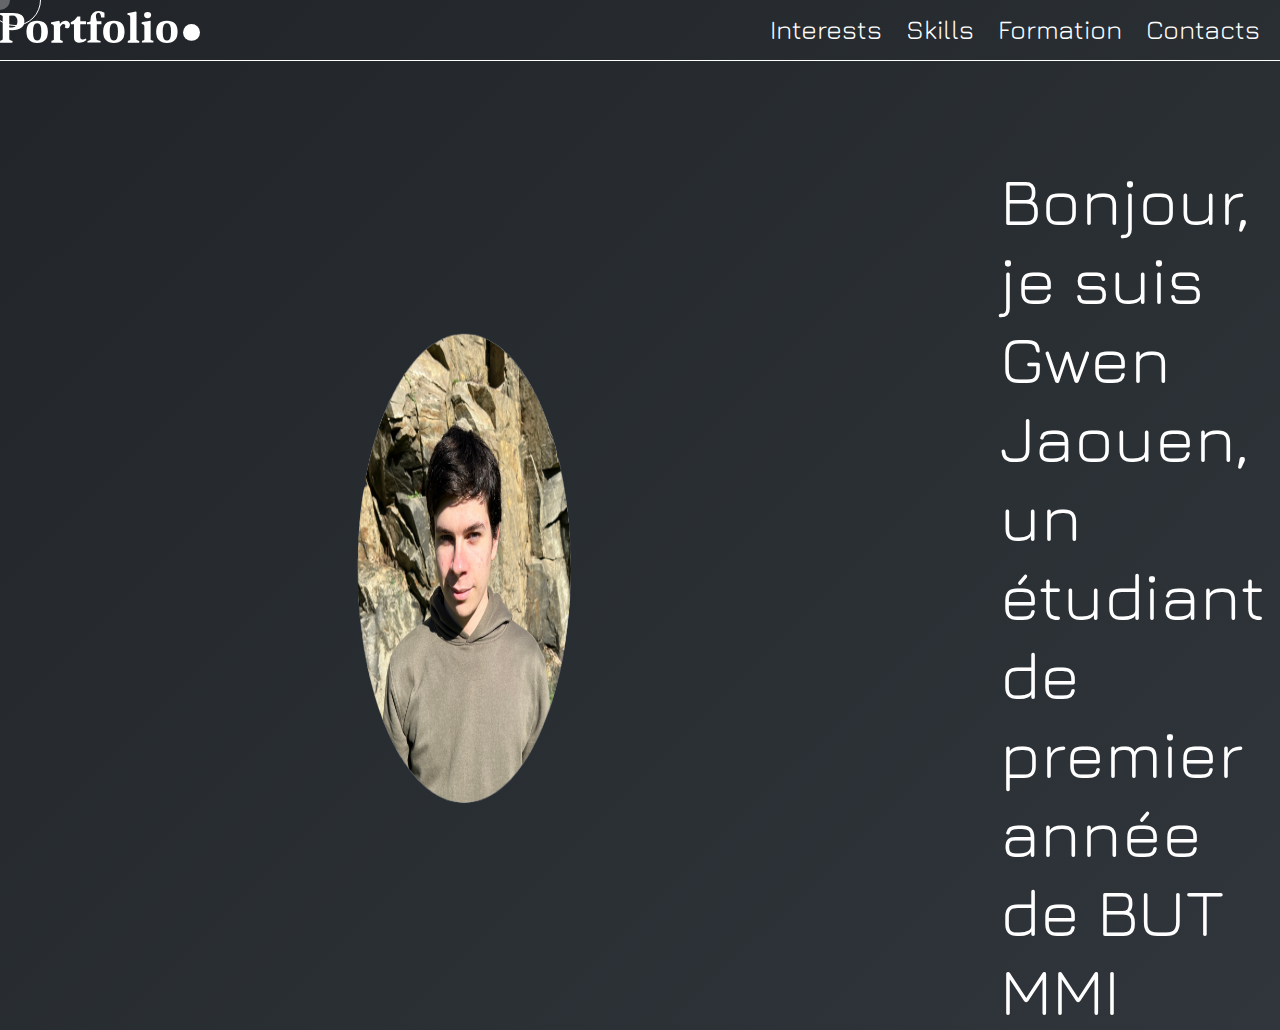
<file: index.html>
<!DOCTYPE html>
<html lang="en">
<head>
    <meta charset="UTF-8">
    <meta http-equiv="X-UA-Compatible" content="IE=edge">
    <meta name="viewport" content="width=device-width, initial-scale=1.0">
    <title>Accueil</title>
    <link rel="stylesheet" href="Style.css"/>
    <link rel="preconnect" href="https://fonts.googleapis.com">
    <link rel="preconnect" href="https://fonts.gstatic.com" crossorigin>
    <link href="https://fonts.googleapis.com/css2?family=Jura:wght@300&family=Press+Start+2P&family=Ruda&display=swap" rel="stylesheet">
</head>
<body>
    
    <div class="cursor"></div>
    <div class="cursor2"></div>

    <script>
        var cursor = document.querySelector('.cursor');
var cursorinner = document.querySelector('.cursor2');
var a = document.querySelectorAll('a');

document.addEventListener('mousemove', function(e){
  var x = e.clientX;
  var y = e.clientY;
  cursor.style.transform = `translate3d(calc(${e.clientX}px - 50%), calc(${e.clientY}px - 50%), 0)`
});

document.addEventListener('mousemove', function(e){
  var x = e.clientX;
  var y = e.clientY;
  cursorinner.style.left = x + 'px';
  cursorinner.style.top = y + 'px';
});

document.addEventListener('mousedown', function(){
  cursor.classList.add('click');
  cursorinner.classList.add('cursorinnerhover')
});

document.addEventListener('mouseup', function(){
  cursor.classList.remove('click')
  cursorinner.classList.remove('cursorinnerhover')
});

a.forEach(item => {
  item.addEventListener('mouseover', () => {
    cursor.classList.add('hover');
  });
  item.addEventListener('mouseleave', () => {
    cursor.classList.remove('hover');
  });
})
    </script>

    <div class="d-flex flex-column justify-content-center w-100 h-100"> <!-- animation pour le background-->

       
                
        </div>
    </div>
    </div>
    <div class="barre">
        <a href="index.html"><img class="logo" src="portfolio.svg"/></a>
        <ul>
            <li><a href="Hobbies.html">Interests</a></li>
            <li><a href="Skills.html">Skills</a></li>
            <li><a href="Formation.html">Formation</a></li>
            <li><a href="contact.html">Contacts</a></li>
        </ul>
    </div>
    <div class="centre">
        <img class="portrait" src="Autoportrait.png"/>
        <p class="decriptif">
          Bonjour, je suis Gwen Jaouen, un étudiant de premier année de BUT MMI
        </p>
    </div>
    
</body>
</html>
</file>
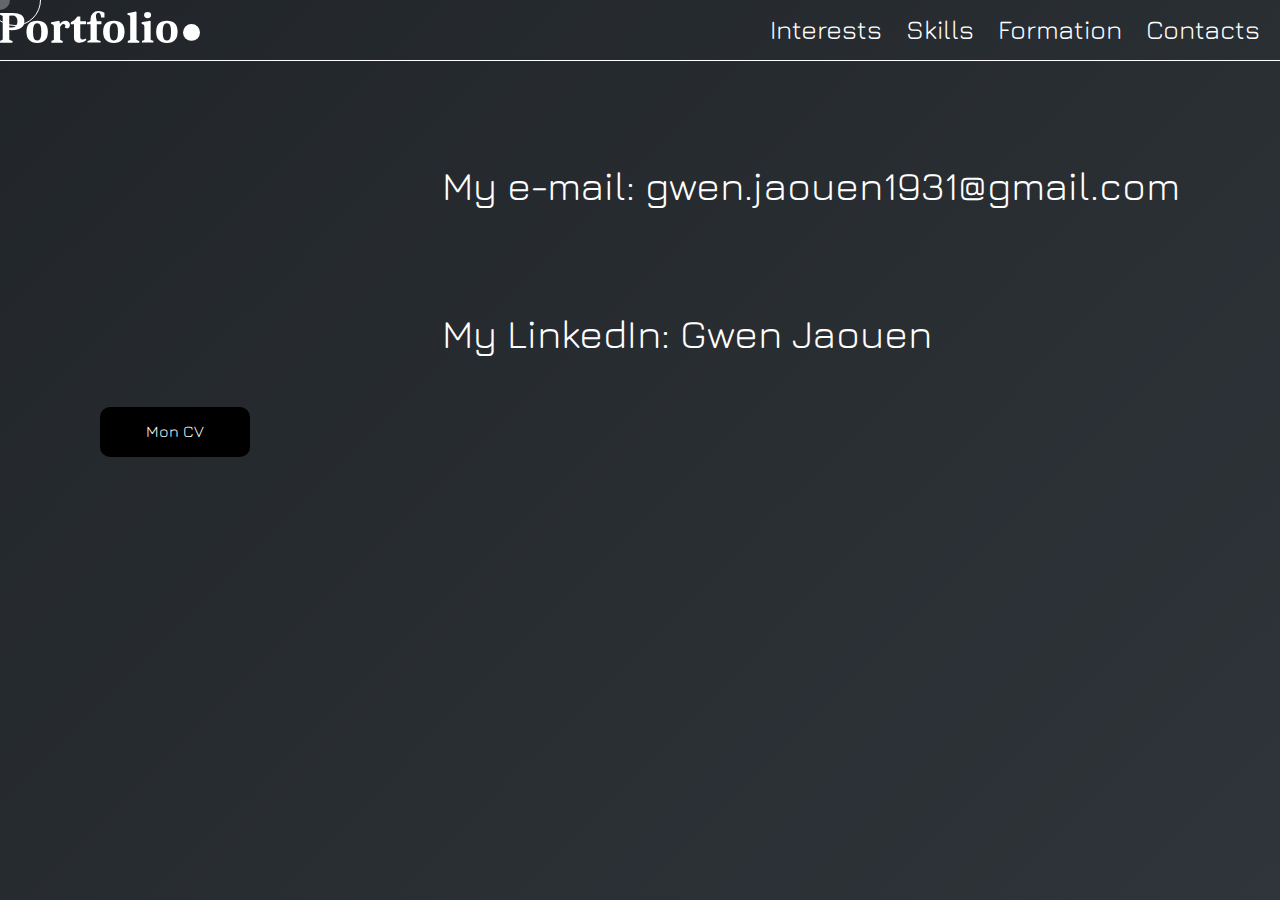
<file: contact.html>
<!DOCTYPE html>
<html lang="en">
<head>
    <meta charset="UTF-8">
    <meta http-equiv="X-UA-Compatible" content="IE=edge">
    <meta name="viewport" content="width=device-width, initial-scale=1.0">
    <title>Contacts</title>
    <link rel="stylesheet" href="StyleContact.css"/>
    <link rel="preconnect" href="https://fonts.googleapis.com">
    <link rel="preconnect" href="https://fonts.gstatic.com" crossorigin>
    <link href="https://fonts.googleapis.com/css2?family=Jura:wght@300&family=Press+Start+2P&family=Ruda&display=swap" rel="stylesheet">
</head>
<body>
    <div class="cursor"></div>
    <div class="cursor2"></div>

    <script>
        var cursor = document.querySelector('.cursor');
var cursorinner = document.querySelector('.cursor2');
var a = document.querySelectorAll('a');

document.addEventListener('mousemove', function(e){
  var x = e.clientX;
  var y = e.clientY;
  cursor.style.transform = `translate3d(calc(${e.clientX}px - 50%), calc(${e.clientY}px - 50%), 0)`
});

document.addEventListener('mousemove', function(e){
  var x = e.clientX;
  var y = e.clientY;
  cursorinner.style.left = x + 'px';
  cursorinner.style.top = y + 'px';
});

document.addEventListener('mousedown', function(){
  cursor.classList.add('click');
  cursorinner.classList.add('cursorinnerhover')
});

document.addEventListener('mouseup', function(){
  cursor.classList.remove('click')
  cursorinner.classList.remove('cursorinnerhover')
});

a.forEach(item => {
  item.addEventListener('mouseover', () => {
    cursor.classList.add('hover');
  });
  item.addEventListener('mouseleave', () => {
    cursor.classList.remove('hover');
  });
})
    </script>
    <div class="d-flex flex-column justify-content-center w-100 h-100"> <!-- animation pour le background-->       
    </div>
</div>
</div>
  <div class="barre"> 
    <a href="index.html"><img class="logo" src="portfolio.svg"/></a>
    <ul>
      <li><a href="Hobbies.html">Interests</a></li>
      <li><a href="Skills.html">Skills</a></li>
      <li><a href="Formation.html">Formation</a></li>
      <li><a href="contact.html">Contacts</a></li>
    </ul>
  </div>
  <div class="row">
    <div class="cv">
      <a class="noir" href="Gwen CV.pdf" download>Mon CV</a>
    </div>
    
    <div class="column">
      <p>My e-mail: gwen.jaouen1931@gmail.com</p>
      <p>My LinkedIn: Gwen Jaouen</p>
    </div>
  </div>

</body>
</html>
</file>
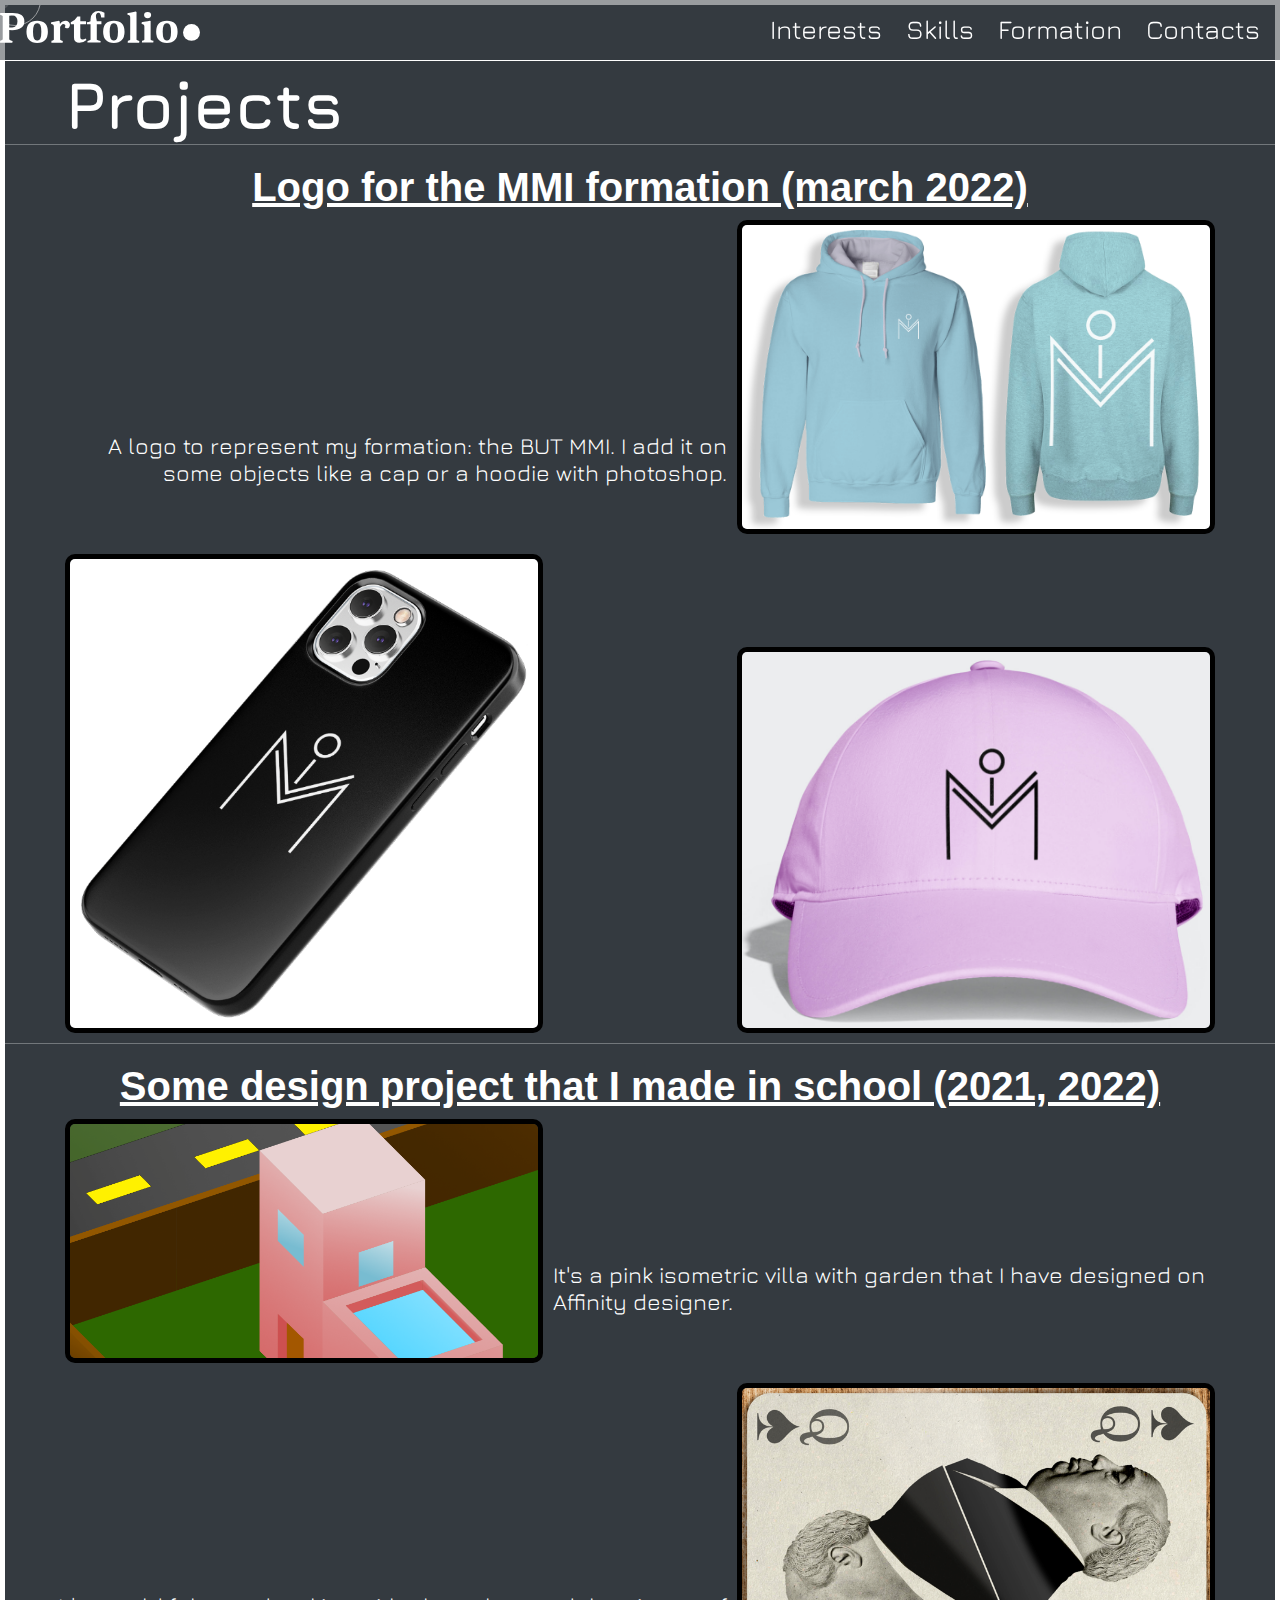
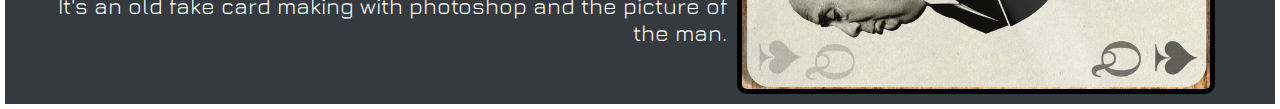
<file: design.html>
<!DOCTYPE html>
<html lang="en">
<head>
    <meta charset="UTF-8">
    <meta http-equiv="X-UA-Compatible" content="IE=edge">
    <meta name="viewport" content="width=device-width, initial-scale=1.0">
    <link rel="stylesheet" href="StyleDesign.css">
    <title>Projets</title>
    <link rel="stylesheet" href="StyleDesign.css"/>
    <link rel="preconnect" href="https://fonts.googleapis.com">
    <link rel="preconnect" href="https://fonts.gstatic.com" crossorigin>
    <link href="https://fonts.googleapis.com/css2?family=Jura:wght@300&family=Press+Start+2P&family=Ruda&display=swap" rel="stylesheet">
</head>
<body>
    <div class="cursor"></div>
    <div class="cursor2"></div>

    <script>
        var cursor = document.querySelector('.cursor');
var cursorinner = document.querySelector('.cursor2');
var a = document.querySelectorAll('a');

document.addEventListener('mousemove', function(e){
  var x = e.clientX;
  var y = e.clientY;
  cursor.style.transform = `translate3d(calc(${e.clientX}px - 50%), calc(${e.clientY}px - 50%), 0)`
});

document.addEventListener('mousemove', function(e){
  var x = e.clientX;
  var y = e.clientY;
  cursorinner.style.left = x + 'px';
  cursorinner.style.top = y + 'px';
});

document.addEventListener('mousedown', function(){
  cursor.classList.add('click');
  cursorinner.classList.add('cursorinnerhover')
});

document.addEventListener('mouseup', function(){
  cursor.classList.remove('click')
  cursorinner.classList.remove('cursorinnerhover')
});

a.forEach(item => {
  item.addEventListener('mouseover', () => {
    cursor.classList.add('hover');
  });
  item.addEventListener('mouseleave', () => {
    cursor.classList.remove('hover');
  });
})
    </script>
    <div class="d-flex flex-column justify-content-center w-100 h-100"> <!-- animation pour le background-->

       
                
    </div>
</div>
</div>
    <div class="barre">
        <a href="index.html"><img class="logo" src="portfolio.svg"/></a>
        <ul>
            <li><a href="Hobbies.html">Interests</a></li>
            <li><a href="Skills.html">Skills</a></li>
            <li><a href="Formation.html">Formation</a></li>
            <li><a href="contact.html">Contacts</a></li>
        </ul>
    </div>

    <div class="content">
        <div class="titre">
          <h1>Projects</h1>
        </div>

        <h2>Logo for the MMI formation (march 2022)</h2>
        <div class="rowR">
            <p>A logo to represent my formation: the BUT MMI. I add it on some objects like a cap or a hoodie with photoshop.</p>
            <img class="pages" src="hoodie.png" alt="">
        </div>
        <div class="rowR">
            <img class="pages" src="coque.png" alt="">
          <img class="pages" src="casquette.png" alt="">
        </div>

        <h2>Some design project that I made in school (2021, 2022)</h2>
        <div class="rowL">
          <img class="pages" src="iso.png" alt="">
          <p>It's a pink isometric villa with garden that I have designed on Affinity designer.</p>
        </div>
        <div class="rowR">
          <p>It's an old fake card making with photoshop and the picture of the man.</p>
          <img class="pages" src="dameDeCoeur.png" alt="">
        </div>
        
    
</body>
</html>
</file>
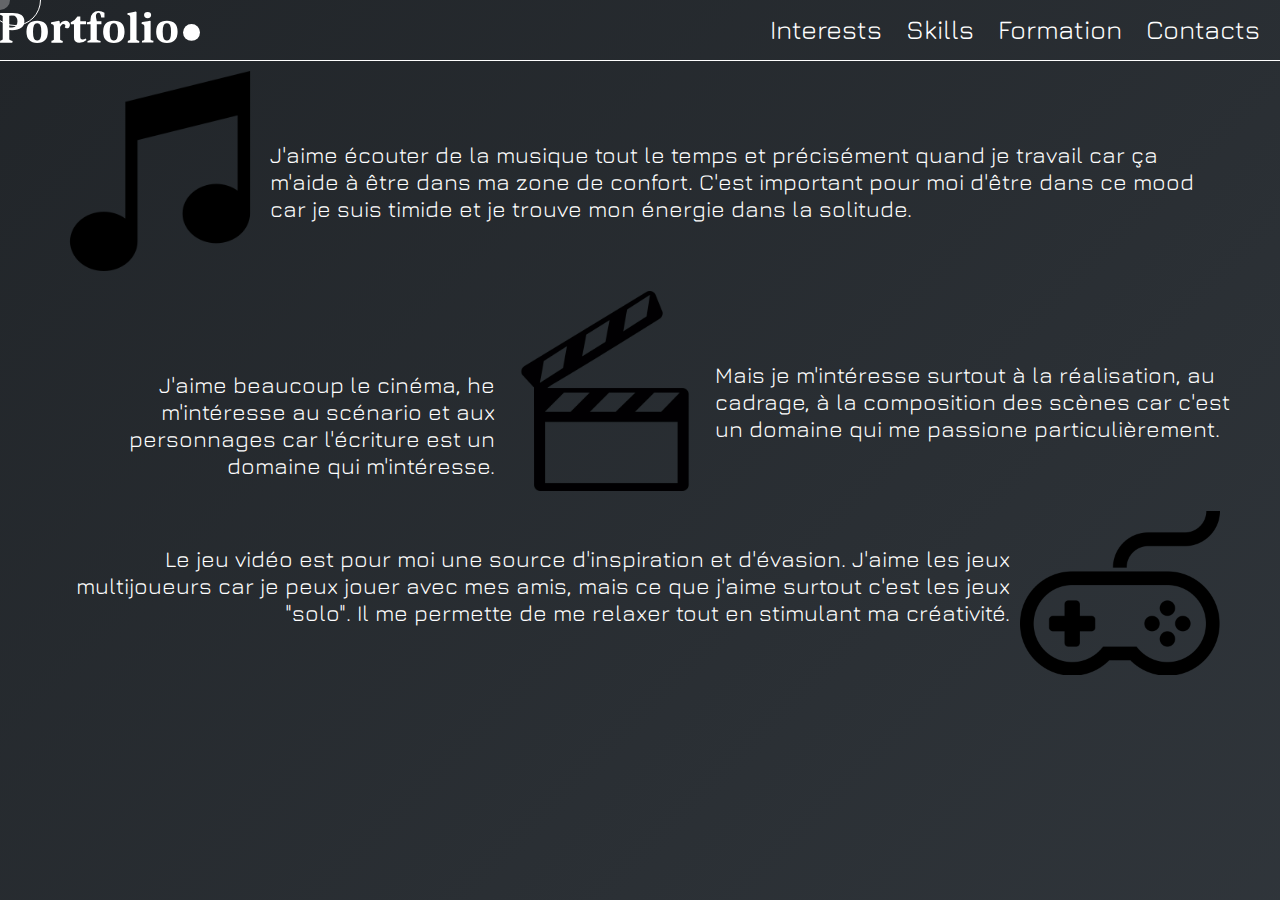
<file: Hobbies.html>
<!DOCTYPE html>
<html lang="en">
<head>
    <meta charset="UTF-8">
    <meta http-equiv="X-UA-Compatible" content="IE=edge">
    <meta name="viewport" content="width=device-width, initial-scale=1.0">
    <title>Interests</title>
    <link rel="stylesheet" href="StyleHobbies.css"/>
    <link rel="preconnect" href="https://fonts.googleapis.com">
    <link rel="preconnect" href="https://fonts.gstatic.com" crossorigin>
    <link href="https://fonts.googleapis.com/css2?family=Jura:wght@300&family=Press+Start+2P&family=Ruda&display=swap" rel="stylesheet">
</head>
<body>
    <div class="cursor"></div>
    <div class="cursor2"></div>

    <script>
        var cursor = document.querySelector('.cursor');
var cursorinner = document.querySelector('.cursor2');
var a = document.querySelectorAll('a');

document.addEventListener('mousemove', function(e){
  var x = e.clientX;
  var y = e.clientY;
  cursor.style.transform = `translate3d(calc(${e.clientX}px - 50%), calc(${e.clientY}px - 50%), 0)`
});

document.addEventListener('mousemove', function(e){
  var x = e.clientX;
  var y = e.clientY;
  cursorinner.style.left = x + 'px';
  cursorinner.style.top = y + 'px';
});

document.addEventListener('mousedown', function(){
  cursor.classList.add('click');
  cursorinner.classList.add('cursorinnerhover')
});

document.addEventListener('mouseup', function(){
  cursor.classList.remove('click')
  cursorinner.classList.remove('cursorinnerhover')
});

a.forEach(item => {
  item.addEventListener('mouseover', () => {
    cursor.classList.add('hover');
  });
  item.addEventListener('mouseleave', () => {
    cursor.classList.remove('hover');
  });
})
    </script>
    <div class="d-flex flex-column justify-content-center w-100 h-100"> <!-- animation pour le background-->

       
                
    </div>
</div>
</div>
    <div class="barre">
      <a href="index.html"><img class="logo" src="portfolio.svg"/></a>
      <ul>
        <li><a href="Hobbies.html">Interests</a></li>
        <li><a href="Skills.html">Skills</a></li>
        <li><a href="Formation.html">Formation</a></li>
        <li><a href="contact.html">Contacts</a></li>
      </ul>
    </div>
    <div class="content">
      <div class="rowL">
        <img class="pages" src="musique.png" alt="">
        <p>J'aime écouter de la musique tout le temps et précisément quand je travail car ça m'aide à être dans ma zone de confort. C'est important pour moi 
           d'être dans ce mood car je suis timide et je trouve mon énergie dans la solitude.</p>
      </div>

      <div class="rowL">
        <div class="gauche">
          <p>J'aime beaucoup le cinéma, he m'intéresse au scénario et aux personnages car l'écriture est un domaine qui m'intéresse.</p>
        </div>
        <img class="pages" src="film.png" alt="">
        <p >Mais je m'intéresse surtout à la réalisation, au cadrage, à la composition des scènes car c'est un domaine qui me passione particulièrement.</p>
      </div>

      <div class="rowR">
        <p>Le jeu vidéo est pour moi une source d'inspiration et d'évasion. J'aime les jeux multijoueurs car je peux jouer avec mes amis, mais ce que j'aime surtout c'est les jeux "solo". Il me permette de me relaxer tout en stimulant ma créativité.</p>
        <img class="pages" src="game.png" alt="">
      </div>
    </div>
</body>
</html>
</file>
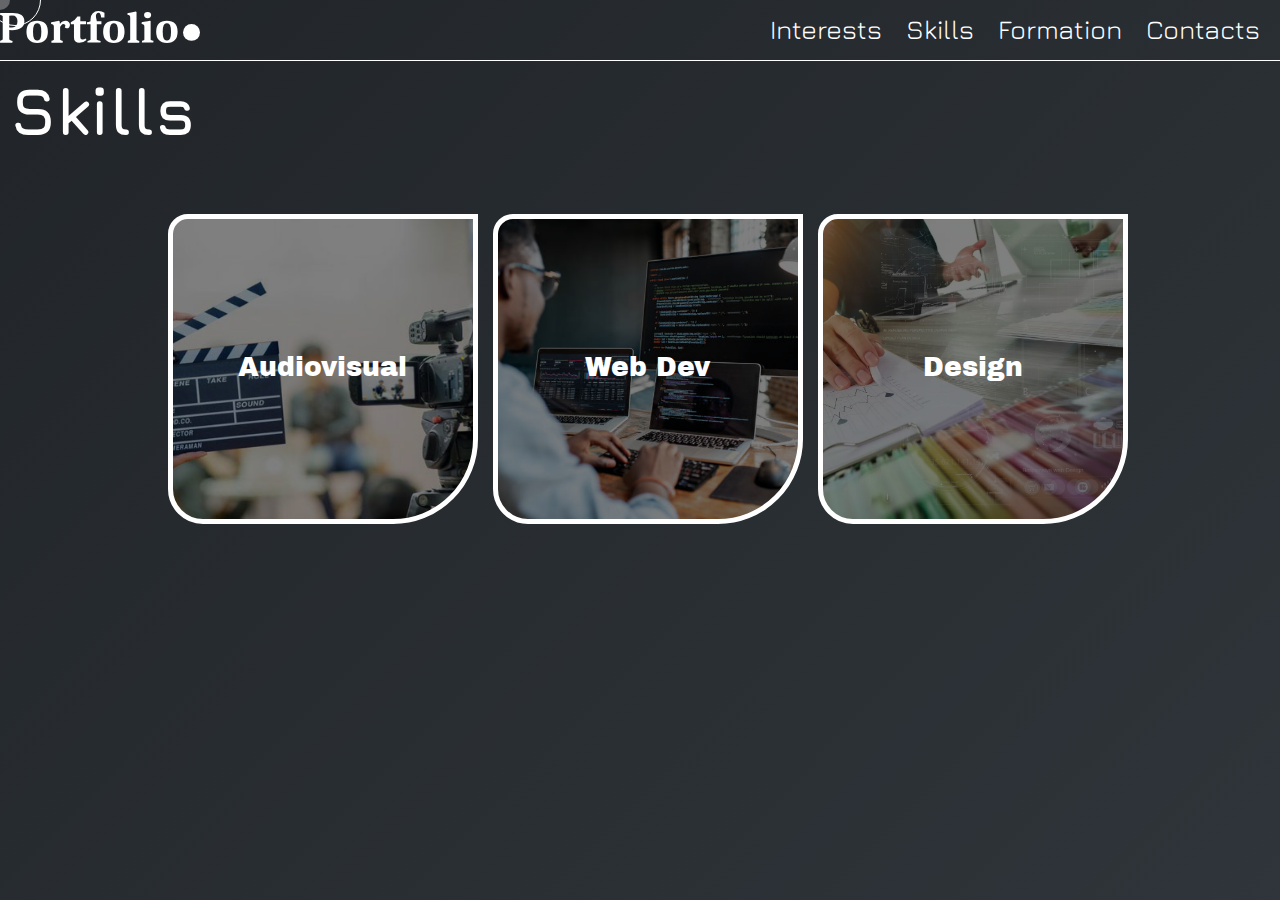
<file: Skills.html>
<!DOCTYPE html>
<html lang="en">
<head>
    <meta charset="UTF-8">
    <meta http-equiv="X-UA-Compatible" content="IE=edge">
    <meta name="viewport" content="width=device-width, initial-scale=1.0">
    <title>Skills</title>
    <link rel="stylesheet" href="StyleSkills.css"/>
    <link rel="preconnect" href="https://fonts.googleapis.com">
    <link rel="preconnect" href="https://fonts.gstatic.com" crossorigin>
    <link href="https://fonts.googleapis.com/css2?family=Jura:wght@300&family=Press+Start+2P&family=Ruda&display=swap" rel="stylesheet">
    <link rel="preconnect" href="https://fonts.googleapis.com">
    <link rel="preconnect" href="https://fonts.gstatic.com" crossorigin>
    <link href="https://fonts.googleapis.com/css2?family=Archivo+Black&family=Jura:wght@300&family=Press+Start+2P&family=Ruda&display=swap" rel="stylesheet">
</head>
<body>
  <div class="overlay"></div>
    <div class="cursor"></div>
    <div class="cursor2"></div>

    <script>
        var cursor = document.querySelector('.cursor');
var cursorinner = document.querySelector('.cursor2');
var a = document.querySelectorAll('a');

document.addEventListener('mousemove', function(e){
  var x = e.clientX;
  var y = e.clientY;
  cursor.style.transform = `translate3d(calc(${e.clientX}px - 50%), calc(${e.clientY}px - 50%), 0)`
});

document.addEventListener('mousemove', function(e){
  var x = e.clientX;
  var y = e.clientY;
  cursorinner.style.left = x + 'px';
  cursorinner.style.top = y + 'px';
});

document.addEventListener('mousedown', function(){
  cursor.classList.add('click');
  cursorinner.classList.add('cursorinnerhover')
});

document.addEventListener('mouseup', function(){
  cursor.classList.remove('click')
  cursorinner.classList.remove('cursorinnerhover')
});

a.forEach(item => {
  item.addEventListener('mouseover', () => {
    cursor.classList.add('hover');
  });
  item.addEventListener('mouseleave', () => {
    cursor.classList.remove('hover');
  });
})
    </script>
    <div class="d-flex flex-column justify-content-center w-100 h-100"> <!-- animation pour le background-->

       
                
    </div>
</div>
</div>
    <div class="barre">
        <a href="index.html"><img class="logo" src="portfolio.svg"/></a>
        <ul>
            <li><a href="Hobbies.html">Interests</a></li>
            <li><a href="Skills.html">Skills</a></li>
            <li><a href="Formation.html">Formation</a></li>
            <li><a href="contact.html">Contacts</a></li>
        </ul>
    </div>
    <div class="titre">
        <h1>Skills</h1>
    </div>
    
    <div class="cartes">
        <div class="Audiovisuel">
          <a href="Audiovisual.html"><p>Audiovisual</p></a> 
        </div>
        
        <div class="DevWeb">
            <a href="Webdev.html"><p>Web Dev</p></a>
        </div>
        <div class="Design">
            <a href="design.html"><p>Design</p></a>
        </div>
    </div>
    <script>
      const overlay = document.querySelector('.overlay');
      document.querySelector(".Audiovisuel").addEventListener("mouseenter", function(){
        overlay.style.background = "#6C757D";
        overlay.style.opacity = 1;
      });
      document.querySelector(".Audiovisuel").addEventListener("mouseleave", function(){
        overlay.style.opacity = 0;
      });

      
      document.querySelector(".DevWeb").addEventListener("mouseenter", function(){
        overlay.style.background = "#212529";
        overlay.style.opacity = 1;
      });
      document.querySelector(".DevWeb").addEventListener("mouseleave", function(){
        overlay.style.opacity = 0;
      });

      document.querySelector(".Design").addEventListener("mouseenter", function(){
        overlay.style.background = "#343A40";
        overlay.style.opacity = 1;
      });
      document.querySelector(".Design").addEventListener("mouseleave", function(){
        overlay.style.opacity = 0;
      });
  </script>
</body>
</html>
</file>
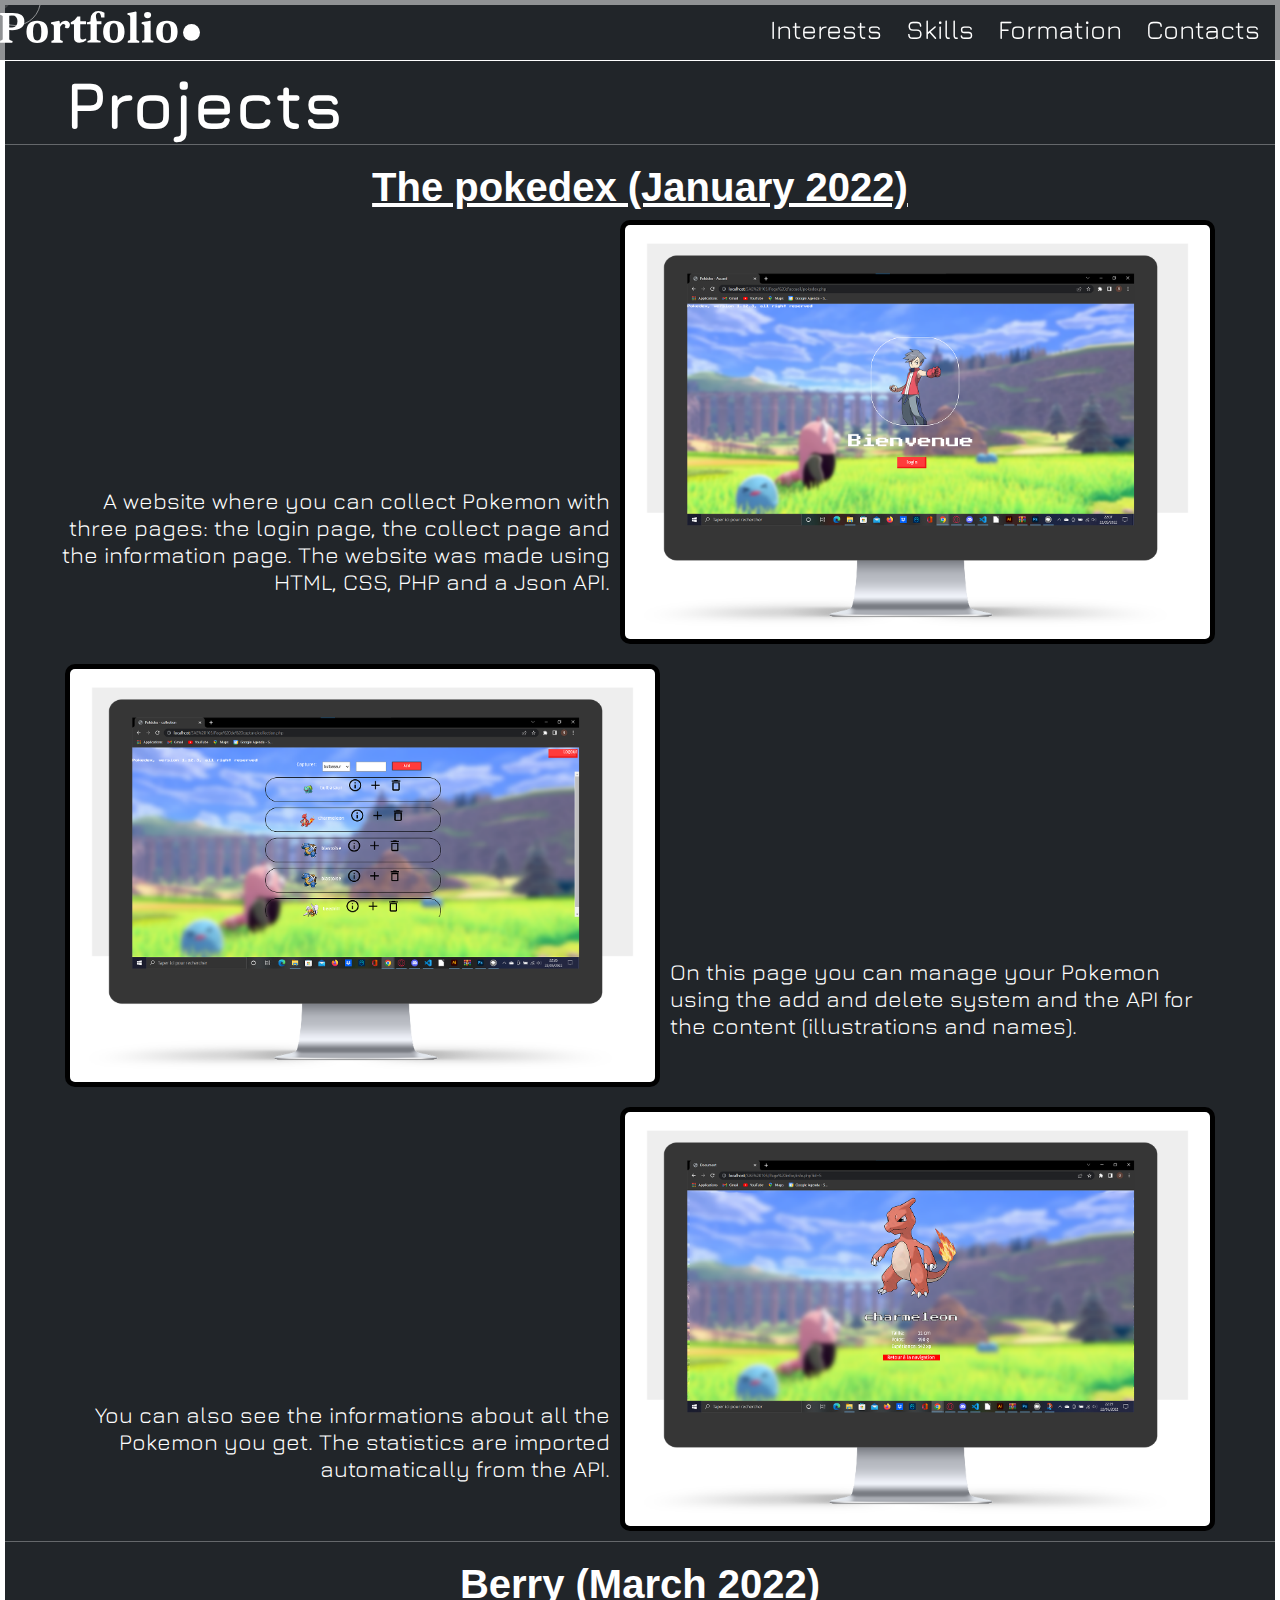
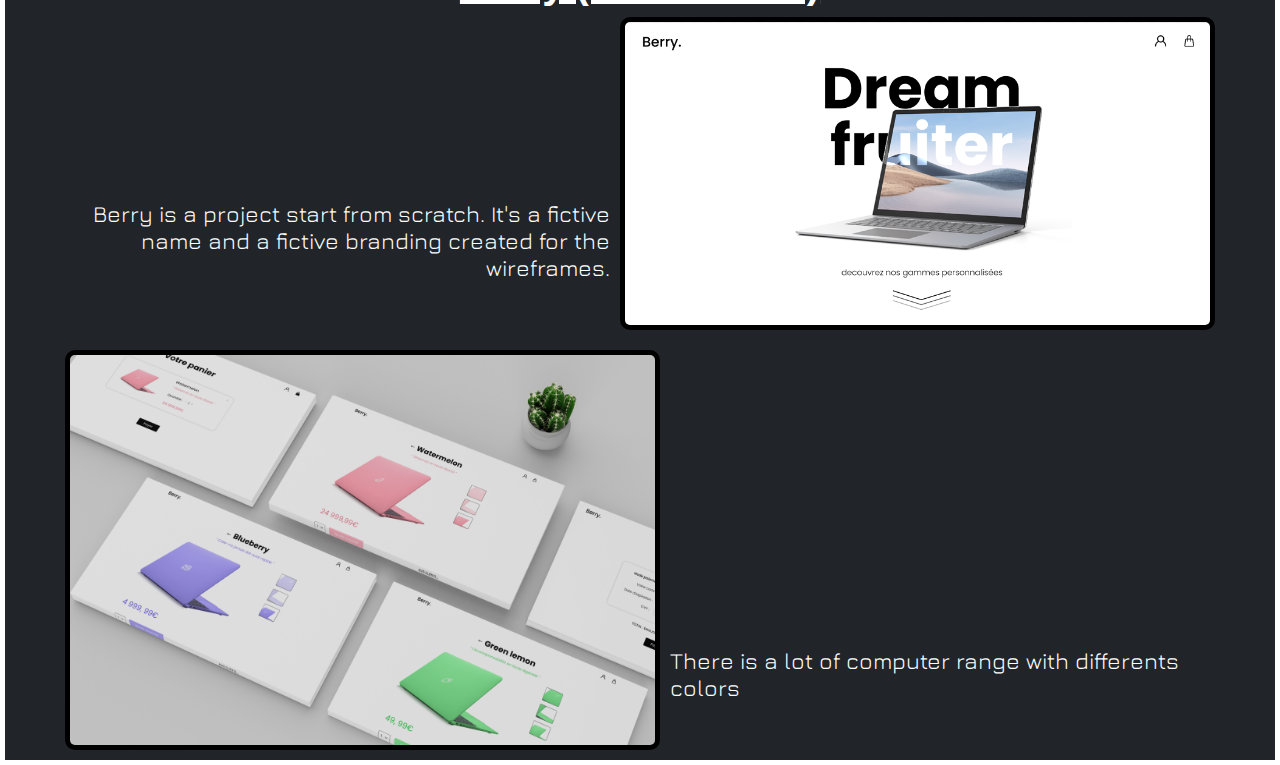
<file: Webdev.html>
<!DOCTYPE html>
<html lang="en">
<head>
    <meta charset="UTF-8">
    <meta http-equiv="X-UA-Compatible" content="IE=edge">
    <meta name="viewport" content="width=device-width, initial-scale=1.0">
    <title>Projects</title>
    <link rel="stylesheet" href="StyleWebdev.css"/>
    <link rel="preconnect" href="https://fonts.googleapis.com">
    <link rel="preconnect" href="https://fonts.gstatic.com" crossorigin>
    <link href="https://fonts.googleapis.com/css2?family=Jura:wght@300&family=Press+Start+2P&family=Ruda&display=swap" rel="stylesheet">
</head>
<body>
    <div class="cursor"></div>
    <div class="cursor2"></div>

    <script>
        var cursor = document.querySelector('.cursor');
var cursorinner = document.querySelector('.cursor2');
var a = document.querySelectorAll('a');

document.addEventListener('mousemove', function(e){
  var x = e.clientX;
  var y = e.clientY;
  cursor.style.transform = `translate3d(calc(${e.clientX}px - 50%), calc(${e.clientY}px - 50%), 0)`
});

document.addEventListener('mousemove', function(e){
  var x = e.clientX;
  var y = e.clientY;
  cursorinner.style.left = x + 'px';
  cursorinner.style.top = y + 'px';
});

document.addEventListener('mousedown', function(){
  cursor.classList.add('click');
  cursorinner.classList.add('cursorinnerhover')
});

document.addEventListener('mouseup', function(){
  cursor.classList.remove('click')
  cursorinner.classList.remove('cursorinnerhover')
});

a.forEach(item => {
  item.addEventListener('mouseover', () => {
    cursor.classList.add('hover');
  });
  item.addEventListener('mouseleave', () => {
    cursor.classList.remove('hover');
  });
})
    </script>
    <div class="d-flex flex-column justify-content-center w-100 h-100"> <!-- animation pour le background-->

       
                
    </div>
</div>
</div>
    <div class="barre">
        <a href="index.html"><img class="logo" src="portfolio.svg"/></a>
        <ul>
            <li><a href="Hobbies.html">Interests</a></li>
            <li><a href="Skills.html">Skills</a></li>
            <li><a href="Formation.html">Formation</a></li>
            <li><a href="contact.html">Contacts</a></li>
        </ul>
    </div>

    
    <div class="content">
      <div class="titre">
        <h1>Projects</h1>
      </div>
      <h2>The pokedex (January 2022)</h2>
      <div class="rowR">
          <p>A website where you can collect Pokemon with three pages: the login page, the collect page and the information page. The website was made using HTML, CSS, PHP and a Json API. </p>
          <img class="pages" src="Accueilpokedex.png" alt="">
      </div>
      <div class="rowL">
        <img class="pages" src="Capturepokedex.png" alt="">
        <p>On this page you can manage your Pokemon using the add and delete system and the API for the content (illustrations and names).</p>
      </div>
      <div class="rowR">
        <p>You can also see the informations about all the Pokemon you get. The statistics are imported automatically from the API.</p>
        <img class="pages" src="Infospokedex.png" alt="">
      </div>
      <h2>Berry (March 2022)</h2>
      <div class="rowR">
        <p>Berry is a project start from scratch. It's a fictive name and a fictive branding created for the wireframes.</p>
        <img class="pages" src="dreamfruiter.png" alt="">
      </div>
      <div class="rowL">
        <img class="pages" src="gamme.png" alt="">
        <p>There is a lot of computer range with differents colors</p>
      </div>
    </div>
</body>
</html>
</file>
<file: Style.css>
* {
    margin: 0;
    padding: 0;
    
}

li {
    display: inline-block;
    list-style: none;
    color: white;
    font-family: 'Jura', sans-serif;
    font-size: 20pt;
    padding-right: 20px;

}

li:hover {
    cursor: pointer;
    font-weight: bolder;
}

.barre {
    display: flex;
    justify-content: space-between;
    border-bottom: solid white 1px;
    height: 60px;
    align-items: center;
}



.logo {
    width: 200px;
    height: 50px;
    
    
}
.logo:hover {
    cursor: pointer;
    
}

/* background */
body {
	background: linear-gradient(-45deg, #6C757D, #495057, #343A40, #212529);
	background-size: 400% 400%;
	animation: gradient 15s ease infinite;
	height: 100vh;
}

@keyframes gradient {
	0% {
		background-position: 0% 50%;
	}
	50% {
		background-position: 100% 50%;
	}
	100% {
		background-position: 0% 50%;
	}
}
/* fin du background */

/* debut du curseur custom */
.cursor {
    width: 50px;
    height: 50px;
    border-radius: 100%;
    border: 1px solid rgb(255, 255, 255);
    transition: all 200ms ease-out;
    position: fixed;
    pointer-events: none;
    left: 0;
    top: 0;
    transform: translate(calc(-50% + 15px), -50%);
}
  
.cursor2 {
    width: 20px;
    height: 20px;
    border-radius: 100%;
    background-color: rgb(255, 255, 255);
    opacity: .3;
    position: fixed;
    transform: translate(-50%, -50%);
    pointer-events: none;
    transition: width .3s, height .3s, opacity .3s;
}
  

  
.cursorinnerhover {
    width: 50px;
    height: 50px;
    opacity: .5;
}
/* fin du curseur */

.centre {
    display: flex;
    flex-direction: row;
    
}

.portrait {
    width: 1000px;
    
}

.decriptif {
    font-family: 'Jura', sans-serif;
    font-size: 50pt;
    padding-top: 100px;
    color: white;
    
}

a {
    text-decoration: none;
    color: white;
}

a:after {
    content: '';
    
    width: 0;
    height: 2px;
    display: block;
    margin-top: 1px;
    
    background: rgb(255, 255, 255);
    transition: width .3s ease;
}
  
a:hover:after{
    width: 100%;
    
    background: rgb(255, 255, 255);
}
</file>
<file: StyleContact.css>
* {
    margin: 0;
    padding: 0;
    
}
li {
    display: inline-block;
    list-style: none;
    color: white;
    font-family: 'Jura', sans-serif;
    font-size: 20pt;
    padding-right: 20px;

}

li:hover {
    cursor: pointer;
    font-weight: bolder;
}

.barre {
    display: flex;
    justify-content: space-between;
    border-bottom: solid white 1px;
    height: 60px;
    align-items: center;
}

body {
    background-color: black;
}

.logo {
    width: 200px;
    height: 50px;
    
}
.logo:hover {
    cursor: pointer;
}

body {
	background: linear-gradient(-45deg, #6C757D, #495057, #343A40, #212529);
	background-size: 400% 400%;
	animation: gradient 15s ease infinite;
	height: 100vh;
}

@keyframes gradient {
	0% {
		background-position: 0% 50%;
	}
	50% {
		background-position: 100% 50%;
	}
	100% {
		background-position: 0% 50%;
	}
}
/* fin du background */

/* debut du curseur custom */
.cursor {
    width: 50px;
    height: 50px;
    border-radius: 100%;
    border: 1px solid rgb(255, 255, 255);
    transition: all 200ms ease-out;
    position: fixed;
    pointer-events: none;
    left: 0;
    top: 0;
    transform: translate(calc(-50% + 15px), -50%);
}
  
.cursor2 {
    width: 20px;
    height: 20px;
    border-radius: 100%;
    background-color: rgb(255, 255, 255);
    opacity: .3;
    position: fixed;
    transform: translate(-50%, -50%);
    pointer-events: none;
    transition: width .3s, height .3s, opacity .3s;
}
  

  
.cursorinnerhover {
    width: 50px;
    height: 50px;
    opacity: .5;
}
/* fin du curseur */







a {
    text-decoration: none;
    color: white;
}

a:after {
    content: '';
    
    width: 0;
    height: 2px;
    display: block;
    margin-top: 1px;
    
    background: rgb(255, 255, 255);
    transition: width .3s ease;
}
  
a:hover:after {
    width: 100%;
    
    background: rgb(255, 255, 255);
}

.cv {
    font-family: 'Jura', sans-serif;
    display: flex;
    align-items: center;
    width: 150px;
    height: 50px;
    background-color: black;
    justify-content: center;
    margin-top: 50px;
    margin-left: 50px;
    border-radius: 10px;
}
.noir {
    color: white;
}

.noir:hover {
    color: black;
}

.cv:hover {
    color: black;
    background-color: white;
    transition: 0.5s;
}

.row {  
    display: flex;
    flex-direction: row;
    justify-content: space-between;
    align-items:flex-end;
    text-align: left;
    padding: 0 50px; 
}



p {
    font-family: 'Jura', sans-serif;
    color: white;
    font-size: 30pt;
    margin: 100px 50px;
}
</file>
<file: StyleDesign.css>
* {
    margin: 0;
    padding: 0;
    
}

li {
    display: inline-block;
    list-style: none;
    color: white;
    font-family: 'Jura', sans-serif;
    font-size: 20pt;
    padding-right: 20px;

}

li:hover {
    cursor: pointer;
    font-weight: bolder;
}

.barre {
    display: flex;
    justify-content: space-between;
    border-bottom: solid white 1px;
    height: 60px;
    position: fixed;
    width: 100%;
    background-color: rgba(52, 58, 64, 0.5);
    align-items: center;
}

/*scrollbar*/
body::-webkit-scrollbar {
    width: 12px; 
    
}
  
body::-webkit-scrollbar-track {
    background: #343A40; 
    
}
  
body::-webkit-scrollbar-thumb {
    background-color: rgb(255, 255, 255); 
    border-radius: 20px; 
    border: 3px solid rgb(0, 0, 0); 
    
}
/*scrollbar*/

.logo {
    width: 200px;
    height: 50px;
    
}
.logo:hover {
    cursor: pointer;
}

body {
	background: linear-gradient(-45deg, rgb(238, 119, 82), #e73c7e, #23a6d5, #23d5ab);
	background-size: 100% 100%;
	animation: gradient 15s ease infinite;
}

@keyframes gradient {
	0% {
		background-position: 0% 50%;
	}
	50% {
		background-position: 100% 50%;
	}
	100% {
		background-position: 0% 50%;
	}
}
/* fin du background */

/* debut du curseur custom */
.cursor {
    width: 50px;
    height: 50px;
    border-radius: 100%;
    border: 1px solid rgb(255, 255, 255);
    transition: all 200ms ease-out;
    position: fixed;
    pointer-events: none;
    left: 0;
    top: 0;
    transform: translate(calc(-50% + 15px), -50%);
}
  
.cursor2 {
    width: 20px;
    height: 20px;
    border-radius: 100%;
    background-color: rgb(255, 255, 255);
    opacity: .3;
    position: fixed;
    transform: translate(-50%, -50%);
    pointer-events: none;
    transition: width .3s, height .3s, opacity .3s;
}
  

  
.cursorinnerhover {
    width: 50px;
    height: 50px;
    opacity: .5;
}
/* fin du curseur */




a {
    text-decoration: none;
    color: white;
}

a:after {
    content: '';
    
    width: 0;
    height: 2px;
    display: block;
    margin-top: 1px;
    
    background: rgb(255, 255, 255);
    transition: width .3s ease;
}
  
a:hover:after{
    width: 100%;
    
    background: rgb(255, 255, 255);
}


.titre {
    display: flex;
    padding-left: 10px;
    padding-top: 10px;
}

h1 {
    font-family: 'Jura', sans-serif;
    font-size: 50pt;
    color: white;
    padding-left: 50px;
}

h2 {
    font-family: 'Archivo black', sans-serif;
    font-size: 30pt;
    color: white;
    text-align: center;
    text-decoration: underline;
    padding-top: 20px;
    border-top: rgba(255, 255, 255, 0.308) solid 1px;
    
}

.content {
    background-color: #343A40; 
    padding-top: 50px;
    border: solid 5px white ;
}



.rowR {
    display: flex;
    flex-direction: row;
    justify-content: space-between;
    align-items:flex-end;
    text-align: right;
    padding: 0 50px; 
    
}

.rowL {
    display: flex;
    flex-direction: row;
    justify-content: space-between;
    align-items:flex-end;
    text-align: left;
    padding: 0 50px; 
}

p {
    font-family: 'Jura', sans-serif;
    color: white;
    font-size: 17pt;
    margin-bottom: 5%;
}

.pages {
    width: 40%;
    margin: 10px;
    border: black solid 5px;
    border-radius: 10px;
    
}

.pages:hover {
    border-style: dashed;
    
}
</file>
<file: StyleHobbies.css>
* {
    margin: 0;
    padding: 0;
    
}
li {
    display: inline-block;
    list-style: none;
    color: white;
    font-family: 'Jura', sans-serif;
    font-size: 20pt;
    padding-right: 20px;

}

li:hover {
    cursor: pointer;
    font-weight: bolder;
}

.barre {
    display: flex;
    justify-content: space-between;
    border-bottom: solid white 1px;
    height: 60px;
    align-items: center;
}

body {
    background-color: black;
}

.logo {
    width: 200px;
    height: 50px;
    
}
.logo:hover {
    cursor: pointer;
}

body {
	background: linear-gradient(-45deg, #6C757D, #495057, #343A40, #212529);
	background-size: 400% 400%;
	animation: gradient 15s ease infinite;
	height: 100vh;
}

@keyframes gradient {
	0% {
		background-position: 0% 50%;
	}
	50% {
		background-position: 100% 50%;
	}
	100% {
		background-position: 0% 50%;
	}
}
/* fin du background */

/* debut du curseur custom */
.cursor {
    width: 50px;
    height: 50px;
    border-radius: 100%;
    border: 1px solid rgb(255, 255, 255);
    transition: all 200ms ease-out;
    position: fixed;
    pointer-events: none;
    left: 0;
    top: 0;
    transform: translate(calc(-50% + 15px), -50%);
}
  
.cursor2 {
    width: 20px;
    height: 20px;
    border-radius: 100%;
    background-color: rgb(255, 255, 255);
    opacity: .3;
    position: fixed;
    transform: translate(-50%, -50%);
    pointer-events: none;
    transition: width .3s, height .3s, opacity .3s;
}
  

  
.cursorinnerhover {
    width: 50px;
    height: 50px;
    opacity: .5;
}
/* fin du curseur */







a {
    text-decoration: none;
    color: white;
}

a:after {
    content: '';
    
    width: 0;
    height: 2px;
    display: block;
    margin-top: 1px;
    
    background: rgb(255, 255, 255);
    transition: width .3s ease;
}
  
a:hover:after{
    width: 100%;
    
    background: rgb(255, 255, 255);
}





.titre {
    display: flex;
    padding-left: 10px;
    padding-top: 10px;
}

h1 {
    font-family: 'Jura', sans-serif;
    font-size: 50pt;
    color: white;
    padding-left: 50px;
}

.rowR {
    display: flex;
    flex-direction: row;
    justify-content: center;
    align-items:flex-end;
    text-align: right;
    padding: 0 50px; 
    
}

.rowL {
    display: flex;
    flex-direction: row;
    justify-content: center;
    align-items:flex-end;
    text-align: left;
    padding: 0 50px; 
}

.gauche {
    text-align: right;
}




p {
    font-family: 'Jura', sans-serif;
    color: white;
    font-size: 17pt;
    margin-bottom: 5%;
    
}

.pages {
    width: 200px;
    margin: 10px;
    
}

/*scrollbar*/
body::-webkit-scrollbar {
    width: 12px; 
    
}
  
body::-webkit-scrollbar-track {
    background: black; 
    
}
  
body::-webkit-scrollbar-thumb {
    background-color: rgb(255, 255, 255); 
    border-radius: 20px; 
    border: 3px solid rgb(0, 0, 0); 
    
}
/*scrollbar*/
</file>
<file: StyleSkills.css>
* {
    margin: 0;
    padding: 0;
    
}
li {
    display: inline-block;
    list-style: none;
    color: white;
    font-family: 'Jura', sans-serif;
    font-size: 20pt;
    padding-right: 20px;

}

li:hover {
    cursor: pointer;
    font-weight: bolder;
}

.barre {
    display: flex;
    justify-content: space-between;
    border-bottom: solid white 1px;
    height: 60px;
    align-items: center;
}

body {
    background-color: black;
}

.logo {
    width: 200px;
    height: 50px;
    
}
.logo:hover {
    cursor: pointer;
}

body {
	background: linear-gradient(-45deg, #6C757D, #495057, #343A40, #212529);
	background-size: 400% 400%;
	animation: gradient 15s ease infinite;
	height: 100vh;
}

@keyframes gradient {
	0% {
		background-position: 0% 50%;
	}
	50% {
		background-position: 100% 50%;
	}
	100% {
		background-position: 0% 50%;
	}
}
/* fin du background */

/* debut du curseur custom */
.cursor {
    width: 50px;
    height: 50px;
    border-radius: 100%;
    border: 1px solid rgb(255, 255, 255);
    transition: all 200ms ease-out;
    position: fixed;
    pointer-events: none;
    left: 0;
    top: 0;
    transform: translate(calc(-50% + 15px), -50%);
}
  
.cursor2 {
    width: 20px;
    height: 20px;
    border-radius: 100%;
    background-color: rgb(255, 255, 255);
    opacity: .3;
    position: fixed;
    transform: translate(-50%, -50%);
    pointer-events: none;
    transition: width .3s, height .3s, opacity .3s;
}
  

  
.cursorinnerhover {
    width: 50px;
    height: 50px;
    opacity: .5;
}
/* fin du curseur */







a {
    text-decoration: none;
    color: white;
}

a:after {
    content: '';
    
    width: 0;
    height: 2px;
    display: block;
    margin-top: 1px;
    
    background: rgb(255, 255, 255);
    transition: width .3s ease;
}
  
a:hover:after{
    width: 100%;
    
    background: rgb(255, 255, 255);
}



.titre {
    display: flex;
    padding-left: 10px;
    padding-top: 10px;
}

h1 {
    font-family: 'Jura', sans-serif;
    font-size: 50pt;
    color: white;
}


.cartes {
    display: flex;
    flex-direction: row;
    justify-content: center;
    padding-top: 5%;
    
}

.overlay{
    width: 100%;
    height: 100%;
    position: absolute;
    top: 0;
    left: 0;
    transition: opacity .5s;
    pointer-events: none;
    z-index: -1;
    opacity: 0;
}


.Audiovisuel {
    display: flex;
    width: 300px;
    height: 300px;
    background-image: url("audiovisuel.png");
    background-position: center;
    background-size: cover;
    margin-left: 15px;
    border-radius: 20px 0px 85px 35px;
    align-items: center;
    justify-content: center;
    cursor: pointer;
    border: 5px solid #ffffff;
}


.DevWeb {
    display: flex;
    width: 300px;
    height: 300px;
    background-image: url("devweb.png");
    background-position: center;
    background-size: cover;
    margin-left: 15px;
    border-radius: 20px 0px 85px 35px;
    align-items: center;
    justify-content: center;
    cursor: pointer;
    border: 5px solid #ffffff;
}

.Design {
    display: flex;
    width: 300px;
    height: 300px;
    background-image: url("12240621.png");
    background-position: center;
    background-size: cover;
    margin-left: 15px;
    border-radius: 20px 0px 85px 35px;
    align-items: center;
    justify-content: center;
    cursor: pointer;
    border: 5px solid #ffffff;
    
}

p {
    color: white;
    stroke: rgb(0, 0, 0);
    stroke-width: 2px;
    font-family: 'Archivo black', sans-serif;
    font-size: 20pt;
}
</file>
<file: StyleWebdev.css>
* {
    margin: 0;
    padding: 0;
    
}

li {
    display: inline-block;
    list-style: none;
    color: white;
    font-family: 'Jura', sans-serif;
    font-size: 20pt;
    padding-right: 20px;

}

li:hover {
    cursor: pointer;
    font-weight: bolder;
}

.barre {
    display: flex;
    justify-content: space-between;
    border-bottom: solid white 1px;
    height: 60px;
    position: fixed;
    width: 100%;
    background-color: rgba(33, 37, 41, 0.5) ; 
    align-items: center;
}

/*scrollbar*/
body::-webkit-scrollbar {
    width: 12px; 
    
}
  
body::-webkit-scrollbar-track {
    background: #212529; 
    
}
  
body::-webkit-scrollbar-thumb {
    background-color: rgb(255, 255, 255); 
    border-radius: 20px; 
    border: 3px solid rgb(0, 0, 0); 
    
}
/*scrollbar*/

.logo {
    width: 200px;
    height: 50px;
    
}
.logo:hover {
    cursor: pointer;
}

body {
	background: linear-gradient(-45deg, #ee7752, #e73c7e, #23a6d5, #23d5ab);
	background-size: 100% 100%;
	animation: gradient 15s ease infinite;
}

@keyframes gradient {
	0% {
		background-position: 0% 50%;
	}
	50% {
		background-position: 100% 50%;
	}
	100% {
		background-position: 0% 50%;
	}
}
/* fin du background */

/* debut du curseur custom */
.cursor {
    width: 50px;
    height: 50px;
    border-radius: 100%;
    border: 1px solid rgb(255, 255, 255);
    transition: all 200ms ease-out;
    position: fixed;
    pointer-events: none;
    left: 0;
    top: 0;
    transform: translate(calc(-50% + 15px), -50%);
}
  
.cursor2 {
    width: 20px;
    height: 20px;
    border-radius: 100%;
    background-color: rgb(255, 255, 255);
    opacity: .3;
    position: fixed;
    transform: translate(-50%, -50%);
    pointer-events: none;
    transition: width .3s, height .3s, opacity .3s;
}
  

  
.cursorinnerhover {
    width: 50px;
    height: 50px;
    opacity: .5;
}
/* fin du curseur */




a {
    text-decoration: none;
    color: white;
}

a:after {
    content: '';
    
    width: 0;
    height: 2px;
    display: block;
    margin-top: 1px;
    
    background: rgb(255, 255, 255);
    transition: width .3s ease;
}
  
a:hover:after{
    width: 100%;
    
    background: rgb(255, 255, 255);
}

.titre {
    display: flex;
    padding-left: 10px;
    padding-top: 10px;
}

h1 {
    font-family: 'Jura', sans-serif;
    font-size: 50pt;
    color: white;
    padding-left: 50px;
}

h2 {
    font-family: 'Archivo black', sans-serif;
    font-size: 30pt;
    color: white;
    text-align: center;
    text-decoration: underline;
    padding-top: 20px;
    border-top: rgba(255, 255, 255, 0.308) solid 1px;
    
}

.content {
    background-color: #212529; 
    padding-top: 50px;
    border: solid 5px white ;
}



.rowR {
    display: flex;
    flex-direction: row;
    justify-content: space-between;
    align-items:flex-end;
    text-align: right;
    padding: 0 50px; 
    
}

.rowL {
    display: flex;
    flex-direction: row;
    justify-content: space-between;
    align-items:flex-end;
    text-align: left;
    padding: 0 50px; 
}

p {
    font-family: 'Jura', sans-serif;
    color: white;
    font-size: 17pt;
    margin-bottom: 5%;
}

.pages {
    width: 50%;
    margin: 10px;
    border: black solid 5px;
    border-radius: 10px;
    
}
</file>
